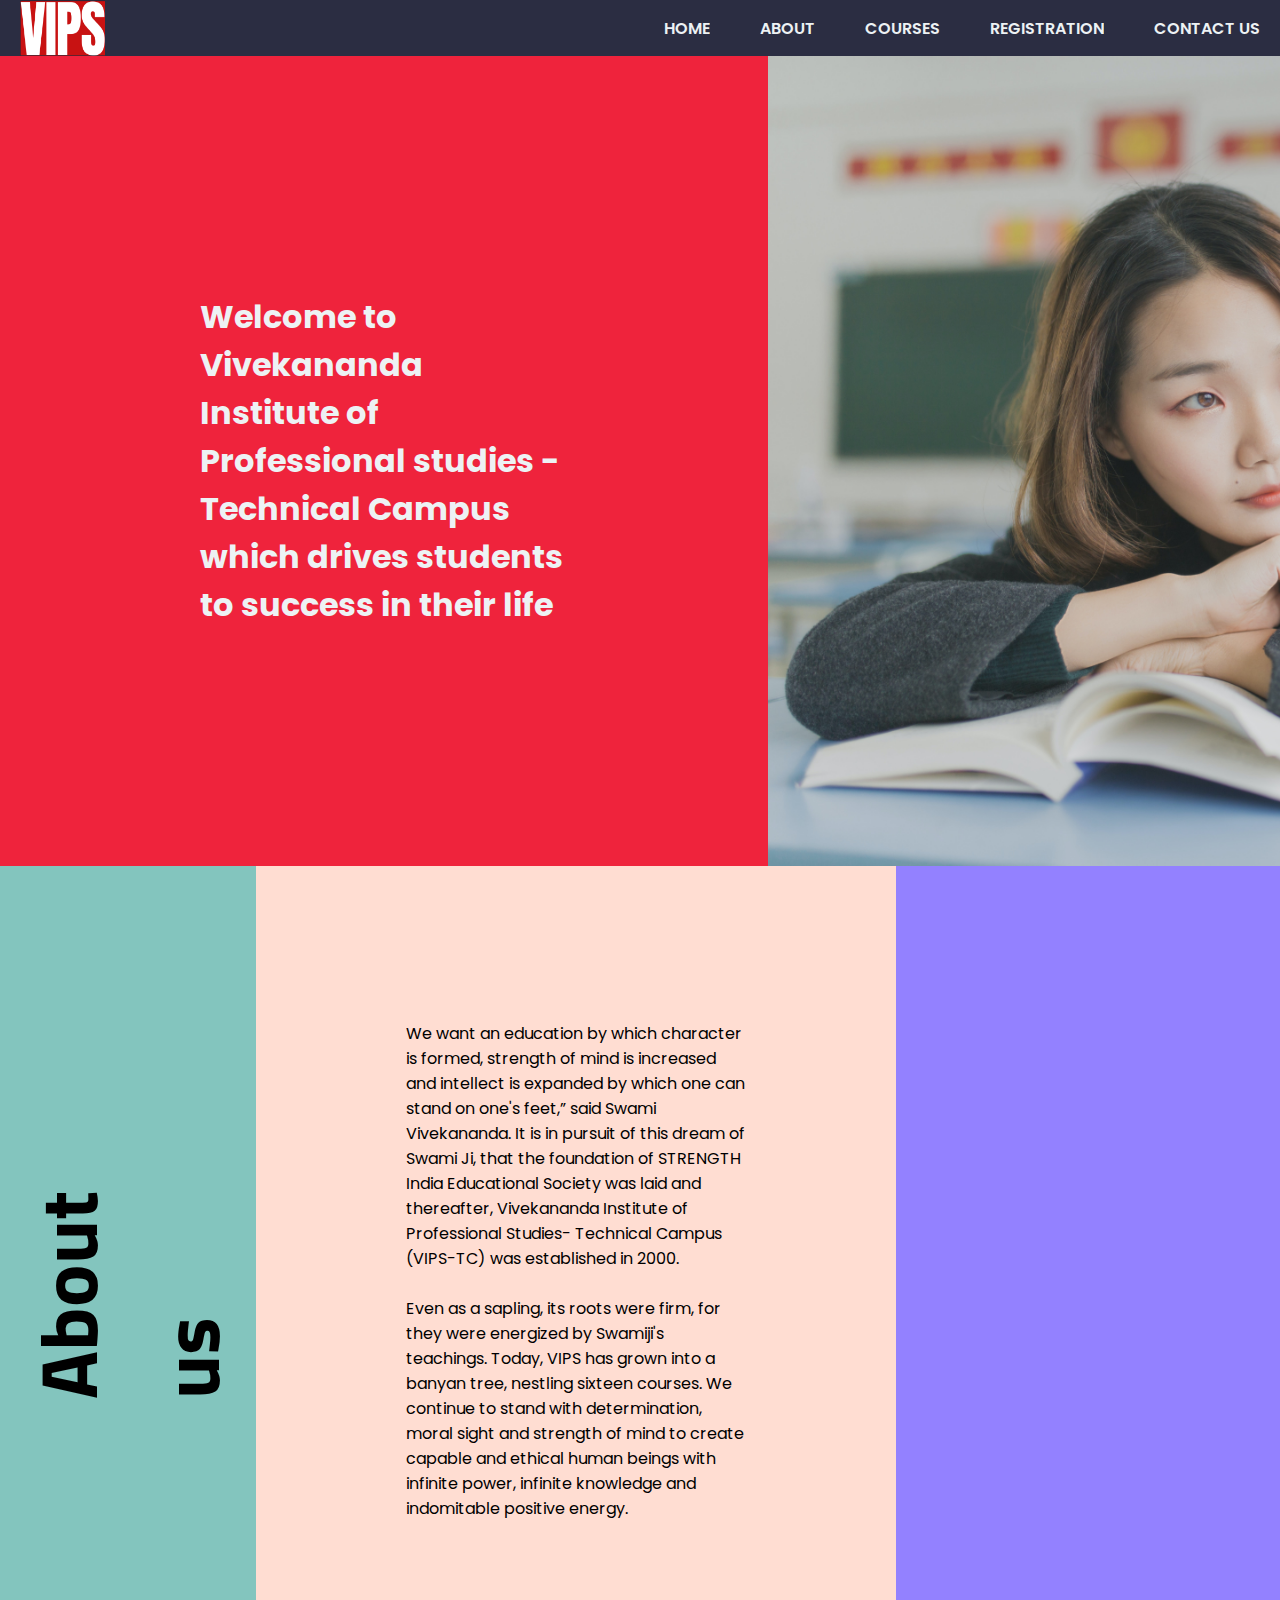
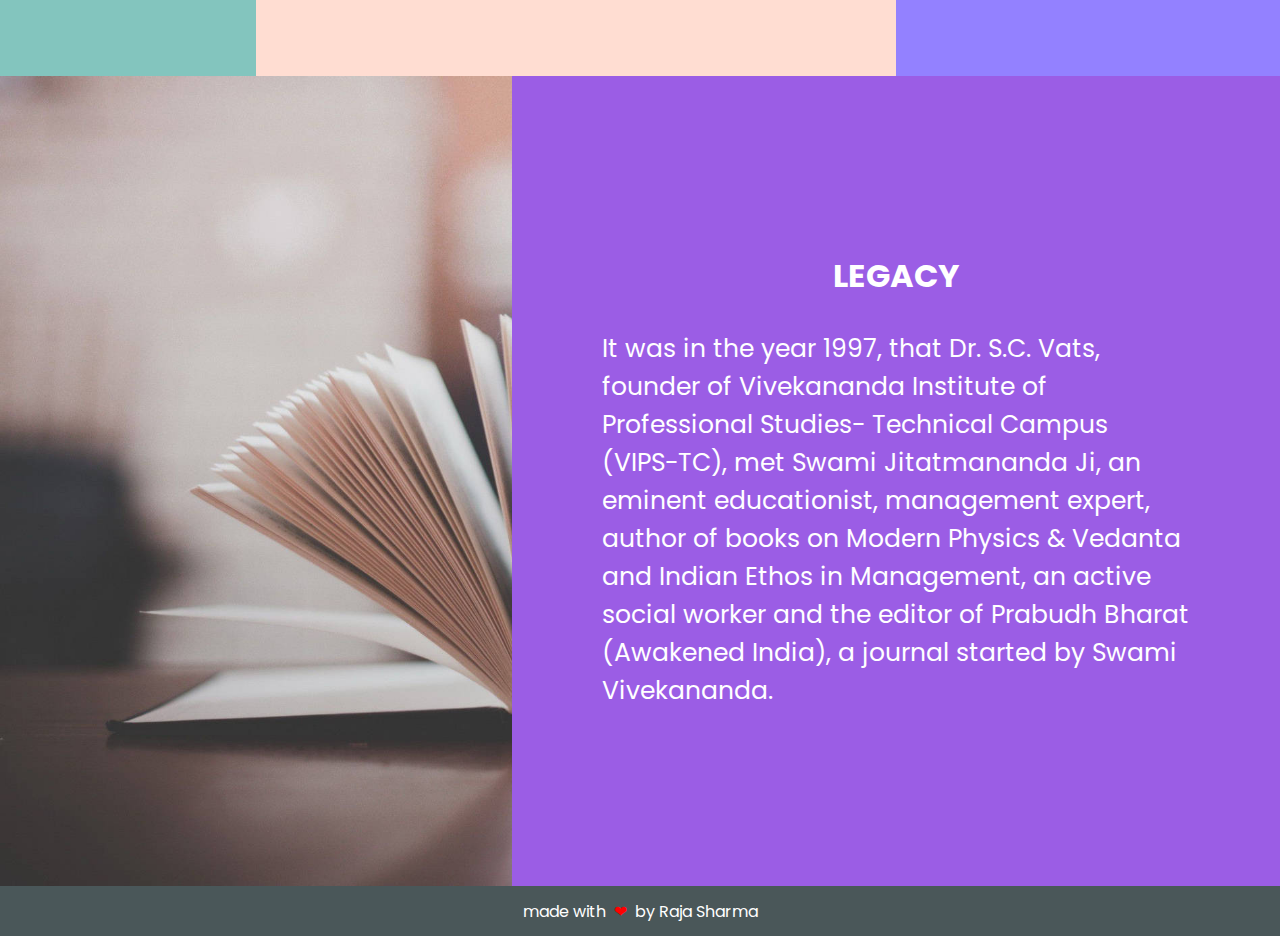
<file: about.html>
<!DOCTYPE html>
<html lang="en">

<head>
    <meta charset="UTF-8">
    <meta name="viewport" content="width=device-width, initial-scale=1.0">
    <title>About</title>
    <link rel="stylesheet" href="style.css">
    <link rel="stylesheet" href="about.css">
</head>

<body>
    <!-- navbar -->
    <nav>
        <img src="assets/vips logo.png" alt="logo">
        <ul>
            <li><a href="index.html">HOME</a></li>
            <li><a href="about.html">ABOUT</a></li>
            <li><a href="#">COURSES</a></li>
            <li><a href="#">REGISTRATION</a></li>
            <li><a href="#">CONTACT US</a></li>
        </ul>
    </nav>

    <!-- section introduction -->

    <section class="about-us first-part">
        <div class="left">
            Welcome to Vivekananda Institute of Professional studies - Technical Campus which drives students 
            to success in their life
        </div>
         
        <div class="right section-image">

        </div>
    </section>
    
    <!-- section what we do /about us -->

    <section class="about-us sec-part">
        <div class="heading-left">
            <h1>About us</h1>
        </div>

        <div class="content-middle">
            <p>We want an education by which character is formed, strength of mind is increased and intellect is expanded by which one can stand on one's feet,” said Swami Vivekananda. It is in pursuit of this dream of Swami Ji, that the foundation of STRENGTH India Educational Society was laid and thereafter, Vivekananda Institute of Professional Studies- Technical Campus (VIPS-TC) was established in 2000. <br><br>

                Even as a sapling, its roots were firm, for they were energized by Swamiji's teachings. Today, VIPS has grown into a banyan tree, nestling sixteen courses. We continue to stand with determination, moral sight and strength of mind to create capable and ethical human beings with infinite power, infinite knowledge and indomitable positive energy. <br>
            </p>
        </div>

        <div class="blank-right">
            
        </div>

    </section>

    <section class="legacy">
        <div class="legacy-left">

        </div>

        <div class="legacy-right">
            <h1>LEGACY</h1>
            <p>It was in the year 1997, that Dr. S.C. Vats, founder of Vivekananda Institute of Professional Studies- Technical Campus (VIPS-TC), met Swami Jitatmananda Ji, an eminent educationist, management expert, author of books on Modern Physics & Vedanta and Indian Ethos in Management, an active social worker and the editor of Prabudh Bharat (Awakened India), a journal started by Swami Vivekananda.</p>
        </div>
    </section>
    <footer>
        made with &nbsp;<span>&#x2764;</span>&nbsp; by Raja Sharma
    </footer>

</body>

</html>
</file>
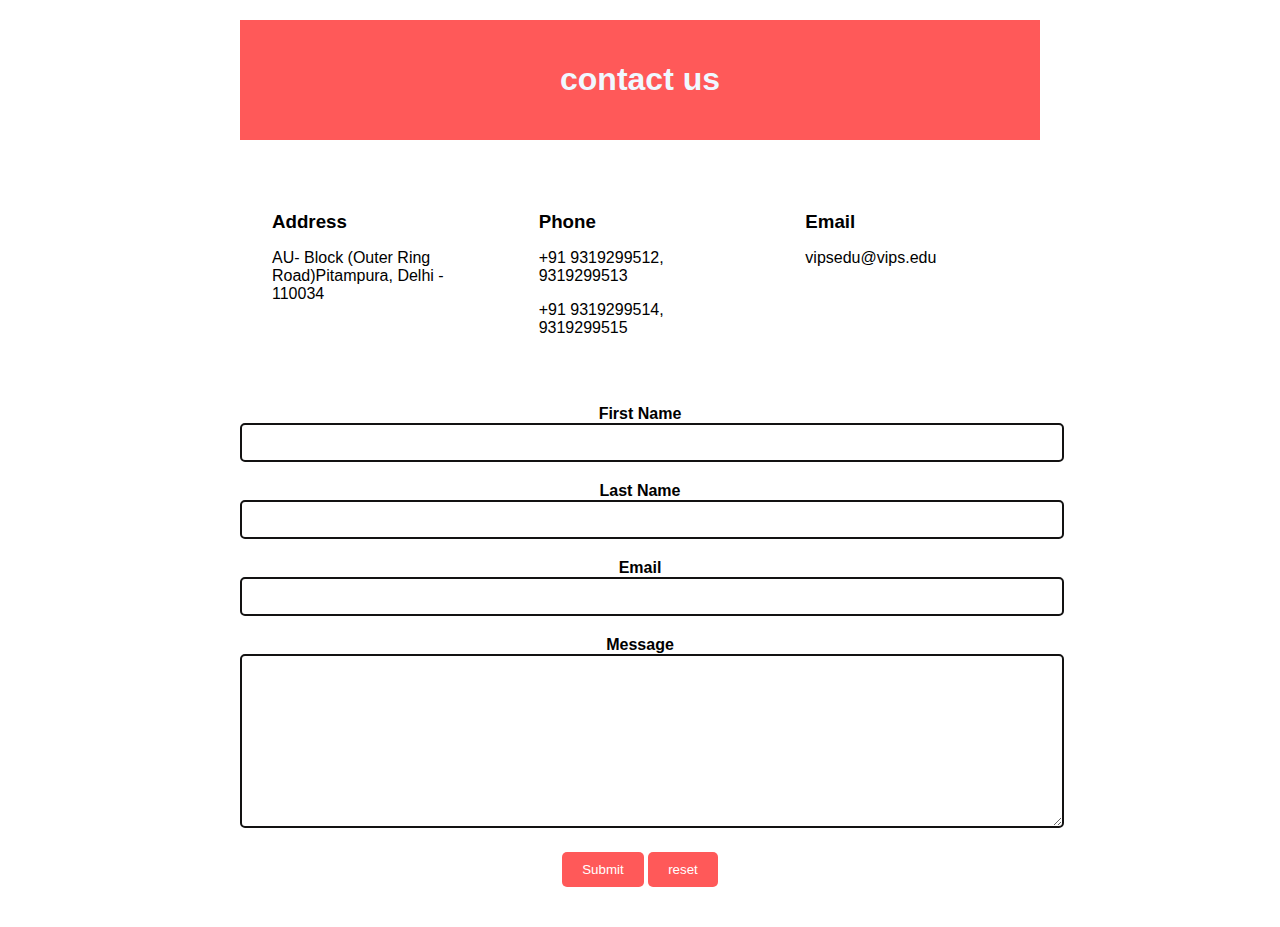
<file: contactus.html>
<!DOCTYPE html>
<html lang="en">
<head>
    <meta charset="UTF-8">
    <meta name="viewport" content="width=device-width, initial-scale=1.0">
    <link rel="stylesheet" href="contact.css">
    <link rel="stylesheet" href="https://cdnjs.cloudflare.com/ajax/libs/font-awesome/6.4.2/css/all.min.css" integrity="sha512-z3gLpd7yknf1YoNbCzqRKc4qyor8gaKU1qmn+CShxbuBusANI9QpRohGBreCFkKxLhei6S9CQXFEbbKuqLg0DA==" crossorigin="anonymous" referrerpolicy="no-referrer" />
    <title>Document</title>
</head>
<body>
    <div class="container">
        <header>
            <h1>contact us</h1>
        </header>
        <section class="contact-info">
            <div class="details">
                <h3> <i class="fa-solid fa-location-dot fa-bounce"></i> Address</h3>
                <p><a href="https://goo.gl/maps/MN5sRD7ntAwa9w4r8">AU- Block (Outer Ring Road)Pitampura, Delhi - 110034</a></p>
            </div>
            <div class="details">
                <h3> <i class="fa-solid fa-phone fa-bounce"></i> Phone </h3>
                <p>+91 9319299512, 9319299513</p>
                <p>+91 9319299514, 9319299515</p>
            </div>
            <div class="details">
                <h3><i class="fa-solid fa-envelope fa-bounce"></i> Email</h3>
                <p><a href="mailto:vipsedu@vips.edu">vipsedu@vips.edu</a></p>
            </div>
        </section>
        <section class="contact-form">
            <form action="#" method="post">
                <div class="form-group">
                    <div class="name-group">
                    <div class="form-group">
                    <label for="first-name">First Name </label>
                    <input type="text" id="first-name" name="first-name" required>
                </div>
                    </div>
                <div class="form-group">
                    <label for="last-name">Last Name</label>
                    <input type="text" id="last-name" name="last-name" required>
                </div>
                </div>

                <div class="form-group">
                    <label for="email">Email</label>
                    <input type="email" id="email" name="email" required>
                </div>
                <div class="form-group">
                    <label for="message">Message</label>
                    <textarea  id="message" rows="6" name="message" required></textarea>
                </div>
                <button type="submit">Submit</button>
                <button type="reset">reset</button>
            </form>

        </section>

    </div>
</body>
</html>
</file>
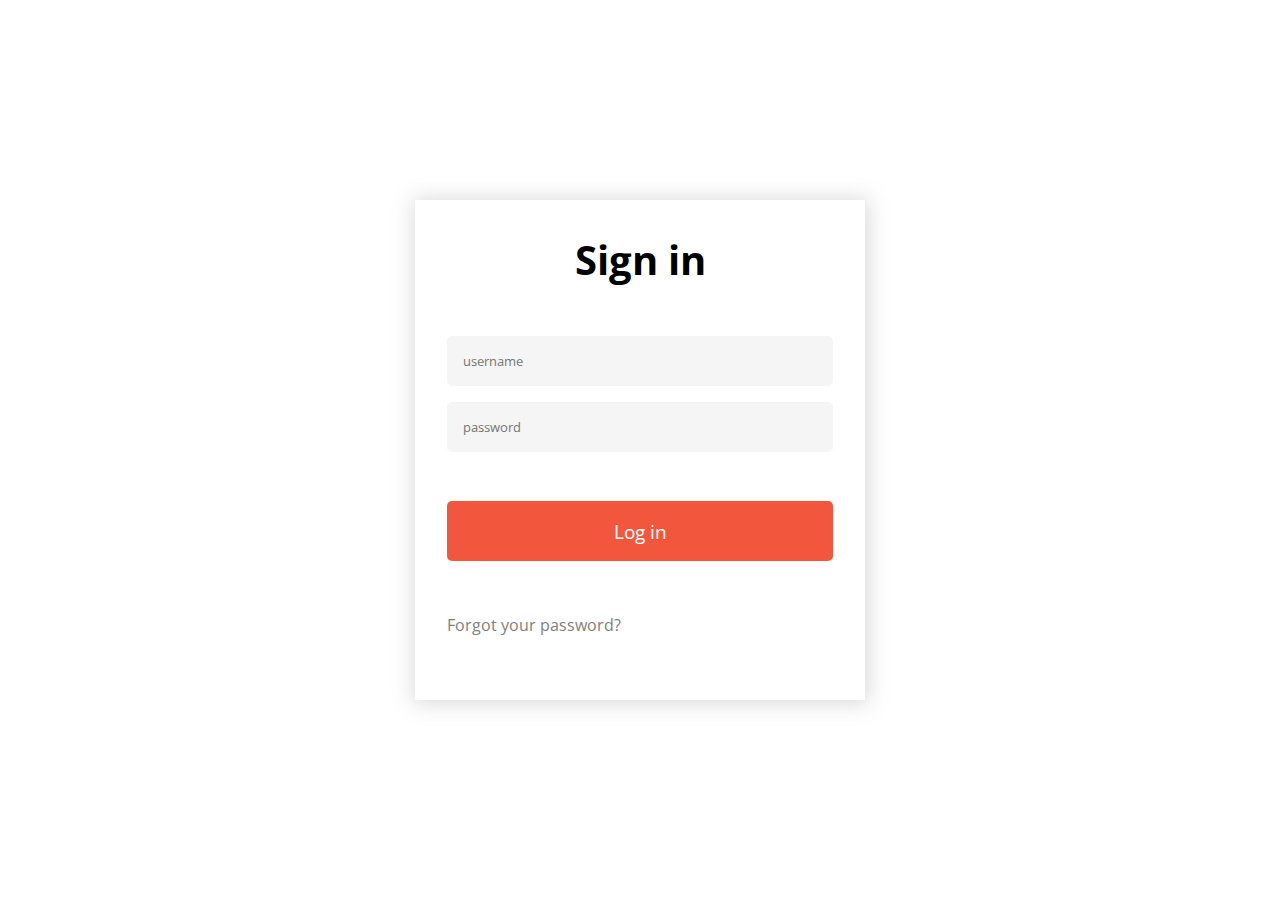
<file: form.html>
<!DOCTYPE html>
<html lang="en">
<head>
    <meta charset="UTF-8">
    <meta name="viewport" content="width=device-width, initial-scale=1.0">
    <title>Document</title>
    <link rel="stylesheet" href="style.css">
    <link rel="stylesheet" href="form.css">
</head>
<body>
    <div class="container">
        <h2>Sign in</h2>
        <div class="input-box">
            <input type="text" placeholder="username">
            <input type="password" placeholder="password">
        </div>
        <button>Log in</button>
        <a href="#">Forgot your password?</a>
    </div>
</body>
</html>
</file>
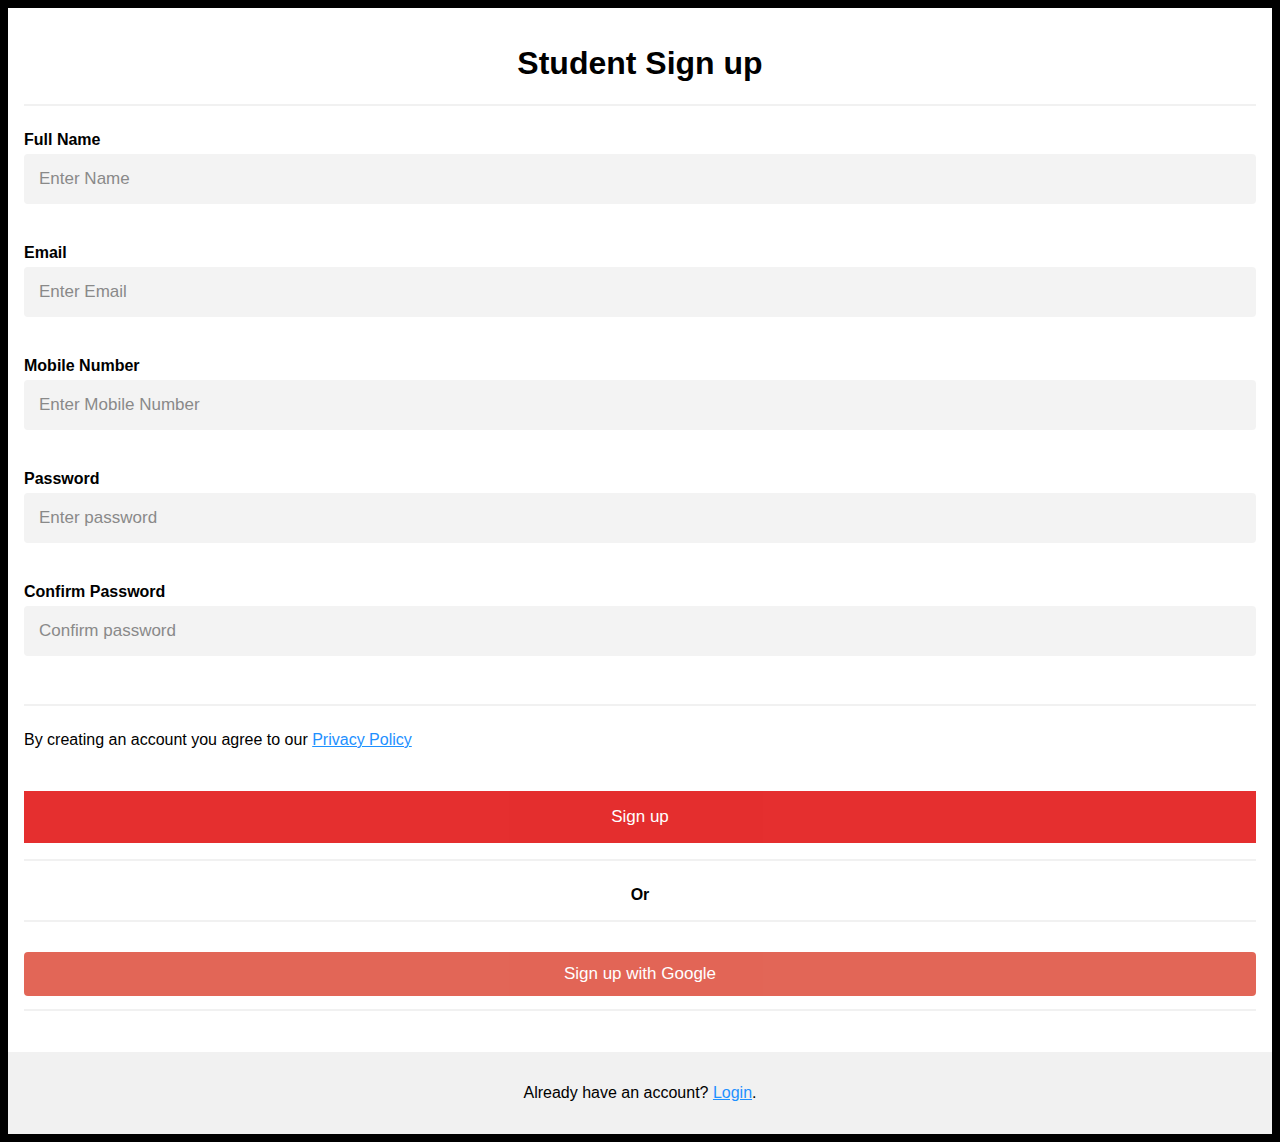
<file: signup.html>
<!DOCTYPE html>
<html lang="en">
<head>
    <meta charset="UTF-8">
    <meta name="viewport" content="width=device-width, initial-scale=1.0">
    <title>Registration</title>
    <style>
        body {
          font-family: Arial, Helvetica, sans-serif;
          background-color: black;
        }
        * {
  box-sizing: border-box;
}
.container {
  padding: 16px;
  background-color: white;
}
input[type=text], input[type=password] {
  width: 100%;
  padding: 15px;
  margin: 5px 0 22px 0;
  display: inline-block;
  border: none;
  background: #f1f1f1;
}
input[type=text]:focus, input[type=password]:focus {
  background-color: #ddd;
  outline: none }
  hr {
  border: 1px solid #f1f1f1;
  margin-bottom: 25px;
}
.registerbtn {
  background-color: rgb(226, 24, 24);
  color: white;
  padding: 16px 20px;
  margin: 8px 0;
  border: none;
  cursor: pointer;
  width: 100%;
  opacity: 0.9;
  font-size: 17px;
}

.registerbtn:hover {
  opacity: 1;
}
a {
  color: dodgerblue;
}

.signin {
  background-color: #f1f1f1;
  text-align: center;
}
.google {
  background-color: #dd4b39;
  color: white;
}
input,
.btn {
  width: 100%;
  padding: 12px;
  border: none;
  border-radius: 4px;
  margin: 5px 0;
  opacity: 0.85;
  display: inline-block;
  font-size: 17px;
  line-height: 20px;
  text-decoration: none; 
}
       </style> 
</head>
<body>
    <div class="container">
      <form>
    <h1 style="text-align: center;">Student Sign up</h1>
        <hr>

        <label for="name"><b>Full Name</b></label>
        <input type="text" placeholder="Enter Name" name="name" id="name" required>
        <br><br>
        
        <label for="email"><b>Email</b></label>
        <input type="text" placeholder="Enter Email" name="email" id="email" required>
        <br><br>
        
        <label for="number"><b>Mobile Number</b></label>
        <input type="text" placeholder="Enter Mobile Number" name="number" id="number" required>
        <br><br>

        <label for="password"><b>Password</b></label>
        <input type="password" placeholder="Enter password" name="password" id="password" required>
        <br><br>

        <label for="password-confirm"><b>Confirm Password</b></label>
        <input type="password" placeholder="Confirm password" name="password-confirm" id="password-confirm" required>
        <br><br>
<hr>
<p>By creating an account you agree to our <a href="privacy policy.html" target="_blank">Privacy Policy  </a></p><br>
<button type="submit" class="registerbtn">Sign up</button> <hr>

<p style="text-align: center;"><b>Or</p></form></b></p><hr>

<div class="col" style="text-align: center;">
  <a href="#" class="google btn"><i class="fa fa-google fa-fw">
    </i> Sign up with Google
  </a>
</div>
<hr>
    </div>
    <div class="container signin">
        <p>Already have an account? <a href="log in.html">Login</a>.</p>
      </div>
    </form>
</body>
</html>
</file>
<file: style.css>
@import url('https://fonts.googleapis.com/css2?family=Roboto&display=swap');
*{
    margin: 0;
    padding: 0;
    box-sizing: border-box;
    font-family: 'Roboto', sans-serif;
    overflow-x: hidden;
    animation: anime 0.2s linear 0s 1 alternate ;
}

/* Custom Scroll Bar */
body::-webkit-scrollbar {
    width: 0.3em;
  }
   
  body::-webkit-scrollbar-track {
    box-shadow: inset 0 0 6px rgba(0, 0, 0, 0.676);
  }
   
  body::-webkit-scrollbar-thumb {
    background-color: darkgrey;
    outline: 1px solid slategrey;
  }

  @keyframes anime{
    0%{
      opacity: 0;
    }
    100%{
      opacity: 1;
    }
  }
</file>
<file: about.css>
@import url('https://fonts.googleapis.com/css2?family=Poppins:wght@300&display=swap');
@import url('https://fonts.googleapis.com/css2?family=Titillium+Web:wght@300&display=swap');

*{
    margin: 0;
    padding: 0;
    box-sizing: border-box;
    font-family: 'Poppins', sans-serif;
}

    /* navbar */

nav{
    background-color: #2b2d42;
    padding: 0 20px;
    display: flex;
    align-items: center;
    justify-content: space-between;
}

nav img{
    width: 85px;
    height: 56px;
}

nav ul{
    list-style: none;
    display: flex;
    gap: 50px;
}

nav a{
    color: #edf2f4;
    text-decoration: none;
    font-weight: 550;
}

/* introduction */

.about-us{
    height: 90vh;
    display: flex;
}

.left{
    display: flex;
    width: 60%;
    height: 100%;
    background-color: #ef233c;
    color: #edf2f4 ;
    padding: 200px;
    font-size: 2rem;
    font-weight: bolder;
    align-items: center;
    justify-content: center;
    overflow: hidden;
}

.right{
    width: 40%;
  height: 100%;
  background: url(assets/student-1st.jpg);
  background-repeat: no-repeat;
  background-size: cover;
  /* background-attachment: fixed; */
 }


 /* content part */


.heading-left{
    width:20%;
    height: 100%;
    display: flex;
    align-items: center;
    justify-content: center;
    background-color: #83c5be;
}

.heading-left h1{
    transform: rotate(-90deg);
    font-size: 5rem;
    font-family: 'Titillium Web', sans-serif;
}

.content-middle{
    display: flex;
    flex-wrap: wrap;
    width: 50%;
    height: 100%;
    align-items: center;
    background-color: #ffddd2;
    padding: 0 150px;
    font-family: 'Titillium Web', sans-serif;
    overflow: hidden;
}

.blank-right{
    width: 30%;
    height: 100%;
    /* background-color: #9b5de5; */
    background-color: #9381ff;

}

/* legacy */

.legacy{
    display: flex;
    height: 90vh;
    width: 100%;
}

.legacy-left{
    width: 40%;
    height: 100%;
    background-image: url(assets/book3.jpg);
    background-repeat: no-repeat;
    background-size: cover;
}

.legacy-right{
    width: 60%;
    height: 100%;
    display: flex;
    flex-wrap: wrap;
    flex-direction: column;
    justify-content: center;
    align-items: center;
    gap: 30px;
    background-color: #9b5de5;
    padding: 0 90px;
}

.legacy-right h1{
    color: white;
    font-size: 2rem
}

.legacy-right p{
    color: white;
    font-size: 25px;

}

footer{
    display: flex;
    height: 50px;
    width: 100%;
    background-color: #4a5759;
    align-items:center ;
    justify-content: center;
    color:white
    
}

span{
    color: red;
}
</file>
<file: contact.css>
body {
    font-family: Arial, Helvetica, sans-serif;
    background-color: white;
    color: black;
    margin: 0;
    padding: 0;
}
.container {
    max-width: 800px;
    margin: 0 auto;
    padding: 20px;
}
header {
     text-align: center;
     background-color:#FF5959;
     margin-bottom: 20px;
     padding: 20px;
     color: aliceblue;
}
.contact-info{
    display: flex;
    margin-bottom: 20px;
}
.details {
    flex: 1;
    padding: 20px;
    border: 2px solid white;
    margin: 10px;
    transition: background-color 0.4s ease-in;
    background-color: white;
    color: black;
}
.details:hover {
    background-color: #FF5959;
    color: whitesmoke;
}
a {
    text-decoration: none;
    color: black;
}
a:hover {
    color: white;
}
h3 {
    margin-bottom: 5px;
}
h2 {
    margin-bottom: 20px;
    
}
.contact-form {
    margin-top: 15px;
    text-align: center;
    margin-bottom: 20px;

}
.form-group {
    margin-bottom: 20px;
}
label {
    display: block;
    font-weight: bold;
    color:black;
}
 input[type="text"], input[type="email"], textarea {
    width: 100%;
    padding: 10px;
    border: 2px solid rgb(19, 18, 18);
    border-radius: 5px;
}
textarea{
    height: 150px;

}

.name-group {
   display: flex;
   justify-content: space-between;
}
.name-group .form-group {
    flex: 1;
    margin: right 5px;
}
button {
    padding: 10px 20px;
    background-color: #FF5959;
    color: white;
    border: none;
    border-radius: 5px;
    cursor: pointer;
}
button:hover{
    background-color:  #D2001A;
}
</file>
<file: form.css>
@import url('https://fonts.googleapis.com/css2?family=Open+Sans&display=swap');
*{
    margin: 0;
    padding: 0;
    box-sizing: border-box;
    font-family: 'Open Sans', sans-serif;
}

body{
    height: 100vh;
    width: 100vw;
    display: flex;
    justify-content: center;
    align-items: center;
}

.container{
    height: 500px;
    width: 450px;
    padding: 2rem 2rem;
    position: relative;
    box-shadow: 1px 1px 20px 2px rgba(128, 128, 128, 0.297);
}

.container h2{
    text-align: center;
    font-size: 2.5rem;
    margin-bottom: 2rem;
}

.input-box{
    height: 150px;
    width: 100%;
    display: flex;
    flex-direction: column;
    align-items: center;
    justify-content: space-evenly;
}

.input-box input{
    border: none;
    background-color: whitesmoke;
    width: 100%;
    height: 50px;
    padding: 0 1rem;
    border-radius: 5px;
}

.container button{
    width: 100%;
    height: 60px;
    border: none;
    border-radius: 5px;
    margin-top: 2rem;
    background-color: #f2573e;
    color: #fff;
    font-size: 1.2rem;
    cursor: pointer;
    transition: all 0.5s;
}

.container button:hover{
    background-color: #ff563c;
}

.container a{
    text-decoration: none;
    color: gray;
    position: absolute;
    bottom: 4rem;
    left: 2rem;
}
</file>
